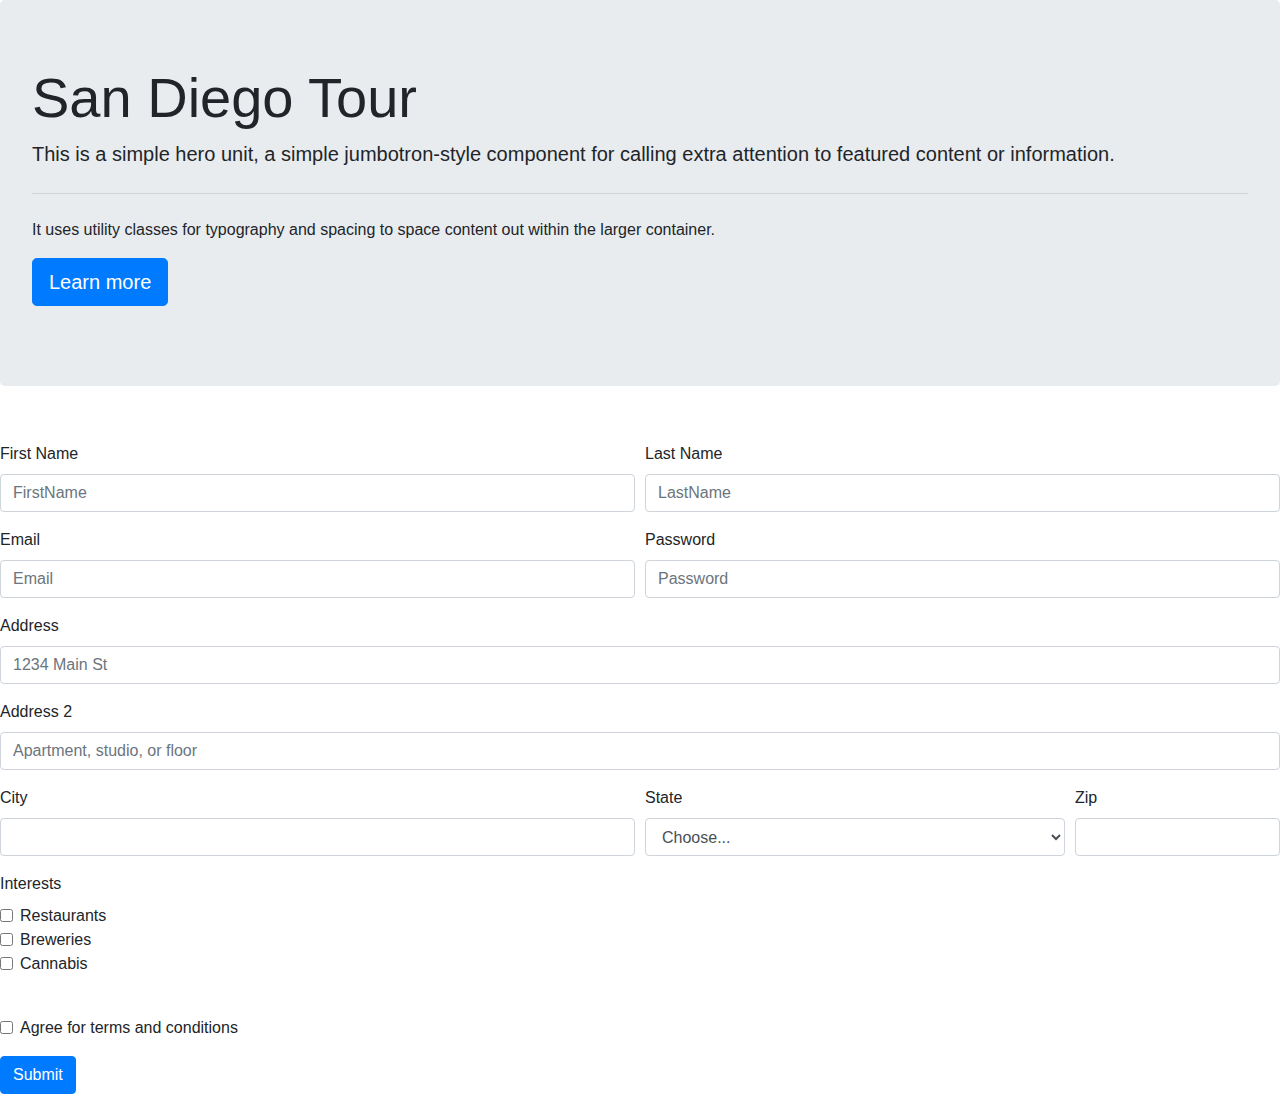
<file: index.html>
<!DOCTYPE html>
<html lang="en">

<head>
    <meta charset="UTF-8">
    <meta name="viewport" content="width=device-width, initial-scale=1.0">
    <meta http-equiv="X-UA-Compatible" content="ie=edge">
    <title>SDTours</title>
    <link rel="stylesheet" href="https://maxcdn.bootstrapcdn.com/bootstrap/4.0.0/css/bootstrap.min.css" integrity="sha384-Gn5384xqQ1aoWXA+058RXPxPg6fy4IWvTNh0E263XmFcJlSAwiGgFAW/dAiS6JXm"
        crossorigin="anonymous">
    <link rel="stylesheet" href="https://maxcdn.bootstrapcdn.com/bootstrap/4.0.0/css/bootstrap.min.css" integrity="sha384-Gn5384xqQ1aoWXA+058RXPxPg6fy4IWvTNh0E263XmFcJlSAwiGgFAW/dAiS6JXm"
        crossorigin="anonymous">
</head>

<body>

    <div class="jumbotron">
        <h1 class="display-4">San Diego Tour</h1>
        <p class="lead">This is a simple hero unit, a simple jumbotron-style component for calling extra attention to featured content or
            information.
        </p>
        <hr class="my-4">
        <p>It uses utility classes for typography and spacing to space content out within the larger container.</p>
        <p class="lead">
            <a class="btn btn-primary btn-lg" href="#" role="button">Learn more</a>
        </p>
    </div>

    </br>

    <form>
        <div class="form-row">
            <div class="form-group col-md-6">
                <label for="inputFirstName">First Name</label>
                <input type="firstName" class="form-control" id="inputFirstName" placeholder="FirstName">
            </div>
            <div class="form-group col-md-6">
                <label for="inputLastName">Last Name</label>
                <input type="lastName" class="form-control" id="inputLastName" placeholder="LastName">
            </div>
            <div class="form-group col-md-6">
                <label for="inputEmail4">Email</label>
                <input type="email" class="form-control" id="inputEmail4" placeholder="Email">
            </div>

            <!-- if password neccessary then find more secure options -->
            <div class="form-group col-md-6">
                <label for="inputPassword4">Password</label>
                <input type="password" class="form-control" id="inputPassword4" placeholder="Password">
            </div>
        </div>

        <div class="form-group">
            <label for="inputAddress">Address</label>
            <input type="text" class="form-control" id="inputAddress" placeholder="1234 Main St">
        </div>
        <div class="form-group">
            <label for="inputAddress2">Address 2</label>
            <input type="text" class="form-control" id="inputAddress2" placeholder="Apartment, studio, or floor">
        </div>
        <div class="form-row">
            <div class="form-group col-md-6">
                <label for="inputCity">City</label>
                <input type="text" class="form-control" id="inputCity">
            </div>
            <div class="form-group col-md-4">
                <label for="inputState">State</label>
                <select id="inputState" class="form-control">
                    <option selected>Choose...</option>
                    <option value="">N/A</option>
                    <option value="AK">Alaska</option>
                    <option value="AL">Alabama</option>
                    <option value="AR">Arkansas</option>
                    <option value="AZ">Arizona</option>
                    <option value="CA">California</option>
                    <option value="CO">Colorado</option>
                    <option value="CT">Connecticut</option>
                    <option value="DC">District of Columbia</option>
                    <option value="DE">Delaware</option>
                    <option value="FL">Florida</option>
                    <option value="GA">Georgia</option>
                    <option value="HI">Hawaii</option>
                    <option value="IA">Iowa</option>
                    <option value="ID">Idaho</option>
                    <option value="IL">Illinois</option>
                    <option value="IN">Indiana</option>
                    <option value="KS">Kansas</option>
                    <option value="KY">Kentucky</option>
                    <option value="LA">Louisiana</option>
                    <option value="MA">Massachusetts</option>
                    <option value="MD">Maryland</option>
                    <option value="ME">Maine</option>
                    <option value="MI">Michigan</option>
                    <option value="MN">Minnesota</option>
                    <option value="MO">Missouri</option>
                    <option value="MS">Mississippi</option>
                    <option value="MT">Montana</option>
                    <option value="NC">North Carolina</option>
                    <option value="ND">North Dakota</option>
                    <option value="NE">Nebraska</option>
                    <option value="NH">New Hampshire</option>
                    <option value="NJ">New Jersey</option>
                    <option value="NM">New Mexico</option>
                    <option value="NV">Nevada</option>
                    <option value="NY">New York</option>
                    <option value="OH">Ohio</option>
                    <option value="OK">Oklahoma</option>
                    <option value="OR">Oregon</option>
                    <option value="PA">Pennsylvania</option>
                    <option value="PR">Puerto Rico</option>
                    <option value="RI">Rhode Island</option>
                    <option value="SC">South Carolina</option>
                    <option value="SD">South Dakota</option>
                    <option value="TN">Tennessee</option>
                    <option value="TX">Texas</option>
                    <option value="UT">Utah</option>
                    <option value="VA">Virginia</option>
                    <option value="VT">Vermont</option>
                    <option value="WA">Washington</option>
                    <option value="WI">Wisconsin</option>
                    <option value="WV">West Virginia</option>
                    <option value="WY">Wyoming</option>
                </select>
            </div>
            <div class="form-group col-md-2">
                <label for="inputZip">Zip</label>
                <input type="text" class="form-control" id="inputZip">
            </div>
        </div>


        <!-- questionaire for interests and any other inputs -->
        <div class="form-row">
            <div class="form-group col-md-4">
                <label for="inputInterest">Interests</label>
                <div class="form-check">
                    <input class="form-check-input" type="checkbox" value="" id="Restaurants">
                    <label class="form-check-label" for="Restaurants">
                        Restaurants
                    </label>
                </div>
                <div class="form-check">
                    <input class="form-check-input" type="checkbox" value="" id="Breweries">
                    <label class="form-check-label" for="Breweries">
                        Breweries
                    </label>
                </div>
                <div class="form-check">
                    <input class="form-check-input" type="checkbox" value="" id="Cannabis">
                    <label class="form-check-label" for="Cannabis">
                        Cannabis
                    </label>
                </div>
            </div>


        </div>


    </br>

        <div class="form-group">
            <div class="form-check">
                <input class="form-check-input" type="checkbox" id="gridCheck">
                <label class="form-check-label" for="gridCheck">
                    <!--create terms and conditions -->
                    Agree for terms and conditions
                </label>
            </div>
        </div>
        <button type="submit" class="btn btn-primary">Submit</button>
    </form>

    <script src="https://code.jquery.com/jquery-3.2.1.slim.min.js" integrity="sha384-KJ3o2DKtIkvYIK3UENzmM7KCkRr/rE9/Qpg6aAZGJwFDMVNA/GpGFF93hXpG5KkN"
        crossorigin="anonymous"></script>
    <script src="https://cdnjs.cloudflare.com/ajax/libs/popper.js/1.12.9/umd/popper.min.js" integrity="sha384-ApNbgh9B+Y1QKtv3Rn7W3mgPxhU9K/ScQsAP7hUibX39j7fakFPskvXusvfa0b4Q"
        crossorigin="anonymous"></script>
    <script src="https://maxcdn.bootstrapcdn.com/bootstrap/4.0.0/js/bootstrap.min.js" integrity="sha384-JZR6Spejh4U02d8jOt6vLEHfe/JQGiRRSQQxSfFWpi1MquVdAyjUar5+76PVCmYl"
        crossorigin="anonymous"></script>
</body>

</html>
</file>
